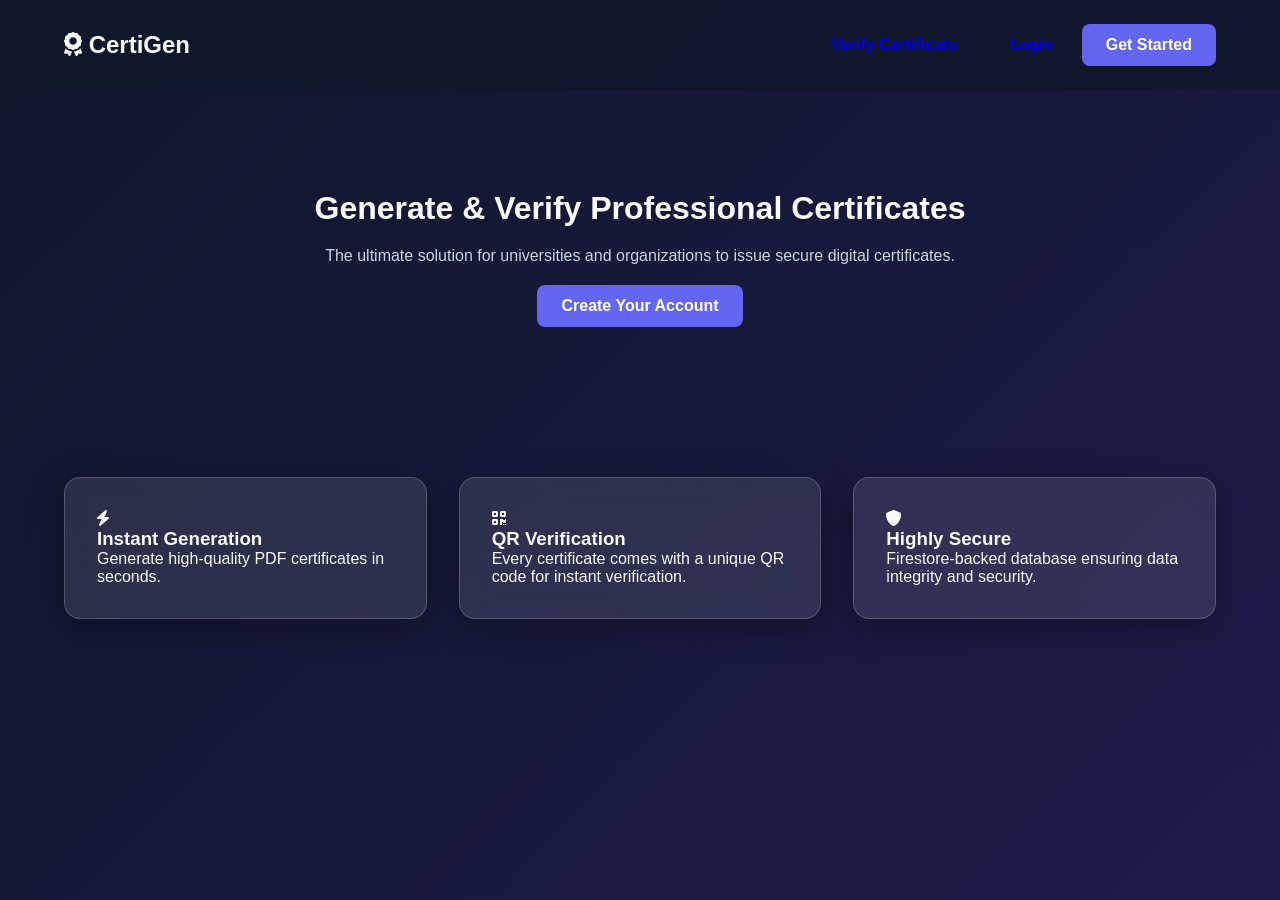
<file: index.html>
<!DOCTYPE html>
<html lang="en">
<head>
    <meta charset="UTF-8">
    <meta name="viewport" content="width=device-width, initial-scale=1.0">
    <title>CertiGen | Professional Certificate System</title>
    <link rel="stylesheet" href="css/style.css">
    <link rel="stylesheet" href="https://cdnjs.cloudflare.com/ajax/libs/font-awesome/6.0.0/css/all.min.css">
</head>
<body>
    <nav>
        <div class="logo"><h2><i class="fas fa-award"></i> CertiGen</h2></div>
        <div class="nav-links">
            <a href="verify.html" class="btn">Verify Certificate</a>
            <a href="login.html" class="btn">Login</a>
            <a href="register.html" class="btn btn-primary">Get Started</a>
        </div>
    </nav>

    <header class="hero" style="text-align: center; padding: 100px 5%;">
        <h1>Generate & Verify Professional Certificates</h1>
        <p style="margin: 20px 0; color: #cbd5e1;">The ultimate solution for universities and organizations to issue secure digital certificates.</p>
        <div class="hero-btns">
            <a href="register.html" class="btn btn-primary">Create Your Account</a>
        </div>
    </header>

    <section class="features" style="display: grid; grid-template-columns: repeat(3, 1fr); gap: 2rem; padding: 50px 5%;">
        <div class="glass-card">
            <i class="fas fa-bolt"></i>
            <h3>Instant Generation</h3>
            <p>Generate high-quality PDF certificates in seconds.</p>
        </div>
        <div class="glass-card">
            <i class="fas fa-qrcode"></i>
            <h3>QR Verification</h3>
            <p>Every certificate comes with a unique QR code for instant verification.</p>
        </div>
        <div class="glass-card">
            <i class="fas fa-shield-alt"></i>
            <h3>Highly Secure</h3>
            <p>Firestore-backed database ensuring data integrity and security.</p>
        </div>
    </section>
</body>
</html>
</file>
<file: css/style.css>
:root {
    --primary: #6366f1;
    --secondary: #a855f7;
    --dark: #0f172a;
    --glass: rgba(255, 255, 255, 0.1);
    --glass-border: rgba(255, 255, 255, 0.2);
    --text: #f8fafc;
}

* { margin: 0; padding: 0; box-sizing: border-box; font-family: 'Inter', sans-serif; }

body {
    background: linear-gradient(135deg, #0f172a 0%, #1e1b4b 100%);
    color: var(--text);
    min-height: 100vh;
    overflow-x: hidden;
}

.glass-card {
    background: var(--glass);
    backdrop-filter: blur(12px);
    -webkit-backdrop-filter: blur(12px);
    border: 1px solid var(--glass-border);
    border-radius: 16px;
    padding: 2rem;
    box-shadow: 0 8px 32px 0 rgba(0, 0, 0, 0.37);
}

.btn {
    padding: 12px 24px;
    border-radius: 8px;
    border: none;
    cursor: pointer;
    font-weight: 600;
    transition: 0.3s;
    text-decoration: none;
    display: inline-block;
}

.btn-primary { background: var(--primary); color: white; }
.btn-primary:hover { background: #4f46e5; transform: translateY(-2px); }

nav {
    display: flex;
    justify-content: space-between;
    align-items: center;
    padding: 1.5rem 5%;
    background: rgba(15, 23, 42, 0.8);
    position: sticky;
    top: 0;
    z-index: 1000;
}

.form-group { margin-bottom: 1.5rem; }
.form-group label { display: block; margin-bottom: 0.5rem; color: #cbd5e1; }
.form-group input, .form-group select {
    width: 100%;
    padding: 12px;
    background: rgba(255, 255, 255, 0.05);
    border: 1px solid var(--glass-border);
    border-radius: 8px;
    color: white;
}

/* Dashboard Layout */
.dashboard-container {
    display: grid;
    grid-template-columns: 260px 1fr;
    min-height: 100vh;
}

.sidebar {
    background: rgba(15, 23, 42, 0.5);
    padding: 2rem;
    border-right: 1px solid var(--glass-border);
}

.main-content { padding: 2rem; }

.stats-grid {
    display: grid;
    grid-template-columns: repeat(auto-fit, minmax(200px, 1fr));
    gap: 1.5rem;
    margin-bottom: 2rem;
}

/* Certificate Preview */
#certificate-preview {
    width: 100%;
    max-width: 800px;
    height: 500px;
    background: white;
    margin: 2rem auto;
    color: #333;
    position: relative;
    padding: 40px;
    border: 10px double #6366f1;
}
/* Sidebar Styles */
.sidebar a {
    color: #cbd5e1;
    margin-bottom: 0.5rem;
    transition: 0.3s;
    display: block;
    padding: 10px;
    text-decoration: none;
    border-radius: 8px;
}

.sidebar a:hover {
    background: var(--primary);
    color: white;
}

/* Table Styles */
table {
    width: 100%;
    border-collapse: collapse;
}

table th {
    color: var(--primary);
    text-transform: uppercase;
    font-size: 0.8rem;
    letter-spacing: 1px;
    padding: 1rem;
    text-align: left;
}

table td {
    padding: 1rem;
}

table tr:hover {
    background: rgba(255, 255, 255, 0.05);
}

/* Responsive Table */
@media (max-width: 768px) {
    .dashboard-container {
        grid-template-columns: 1fr;
    }
    .sidebar {
        display: none; 
    }
}
</file>
